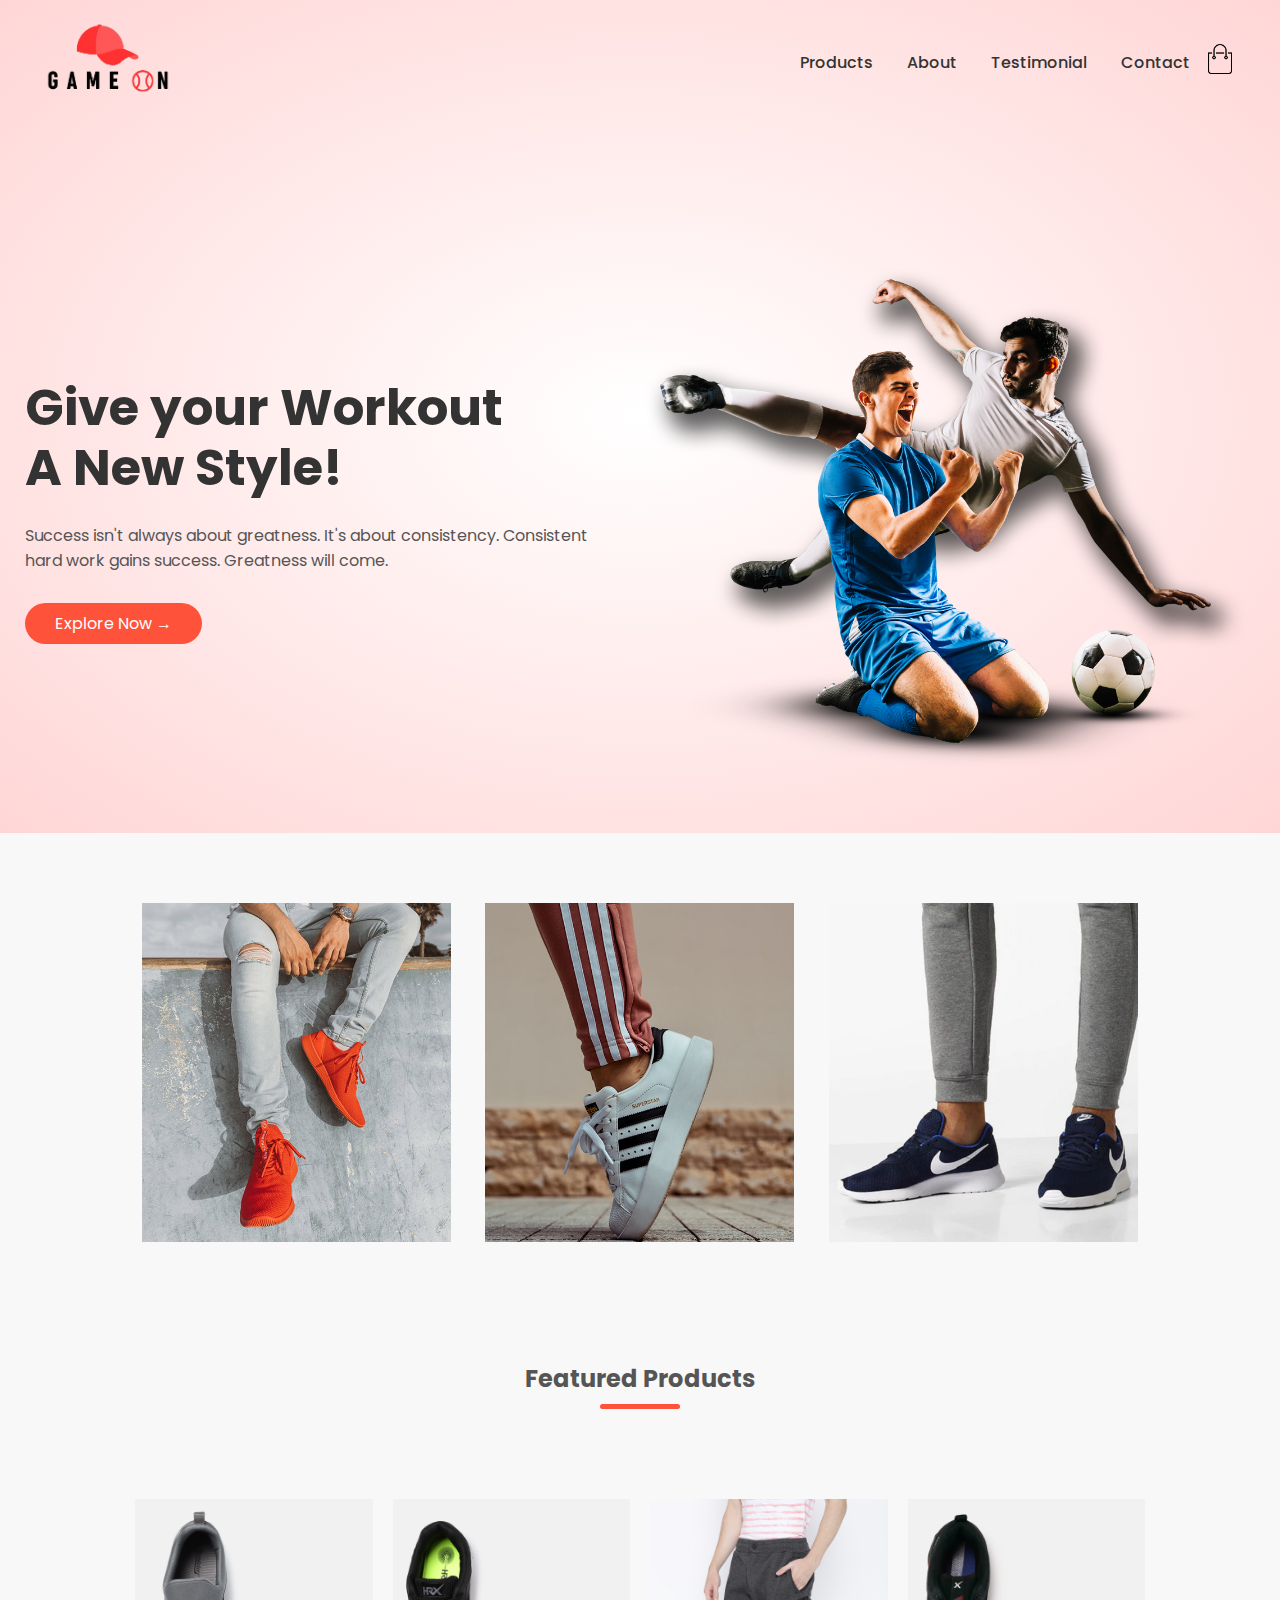
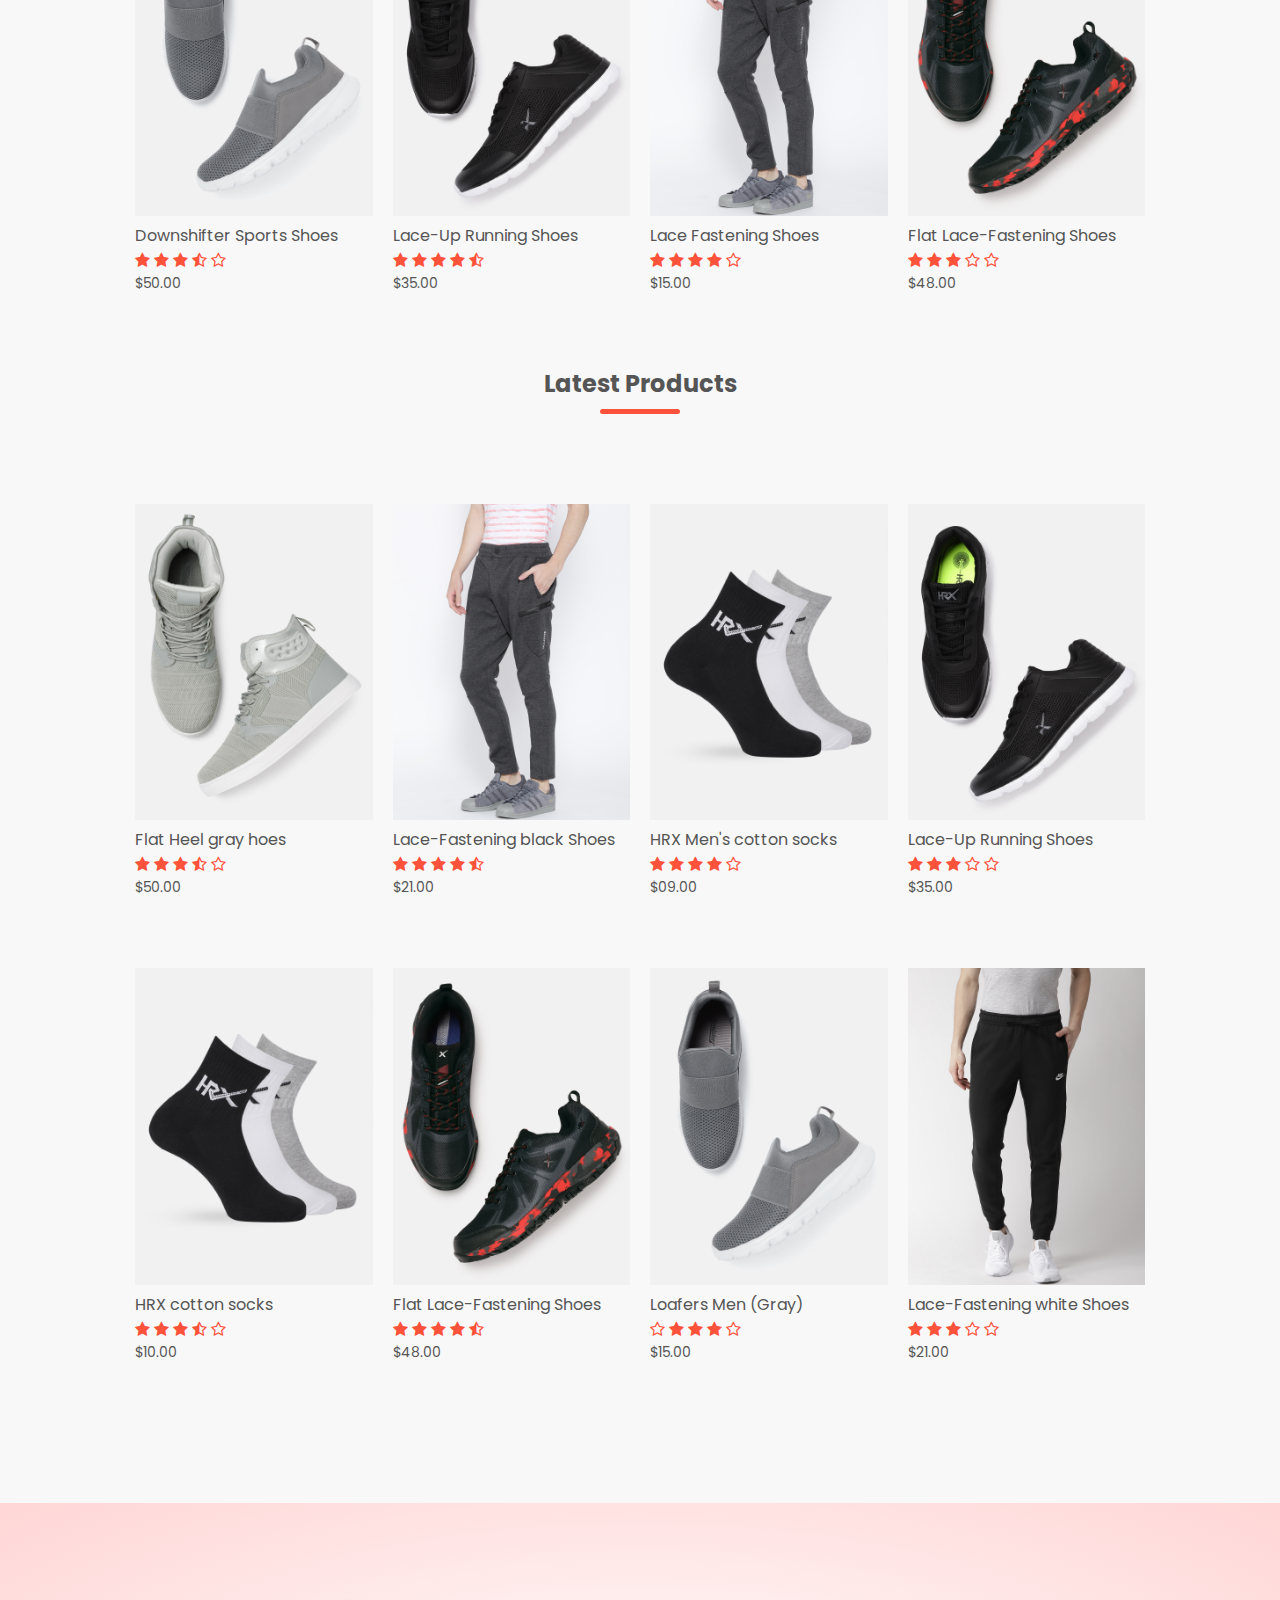
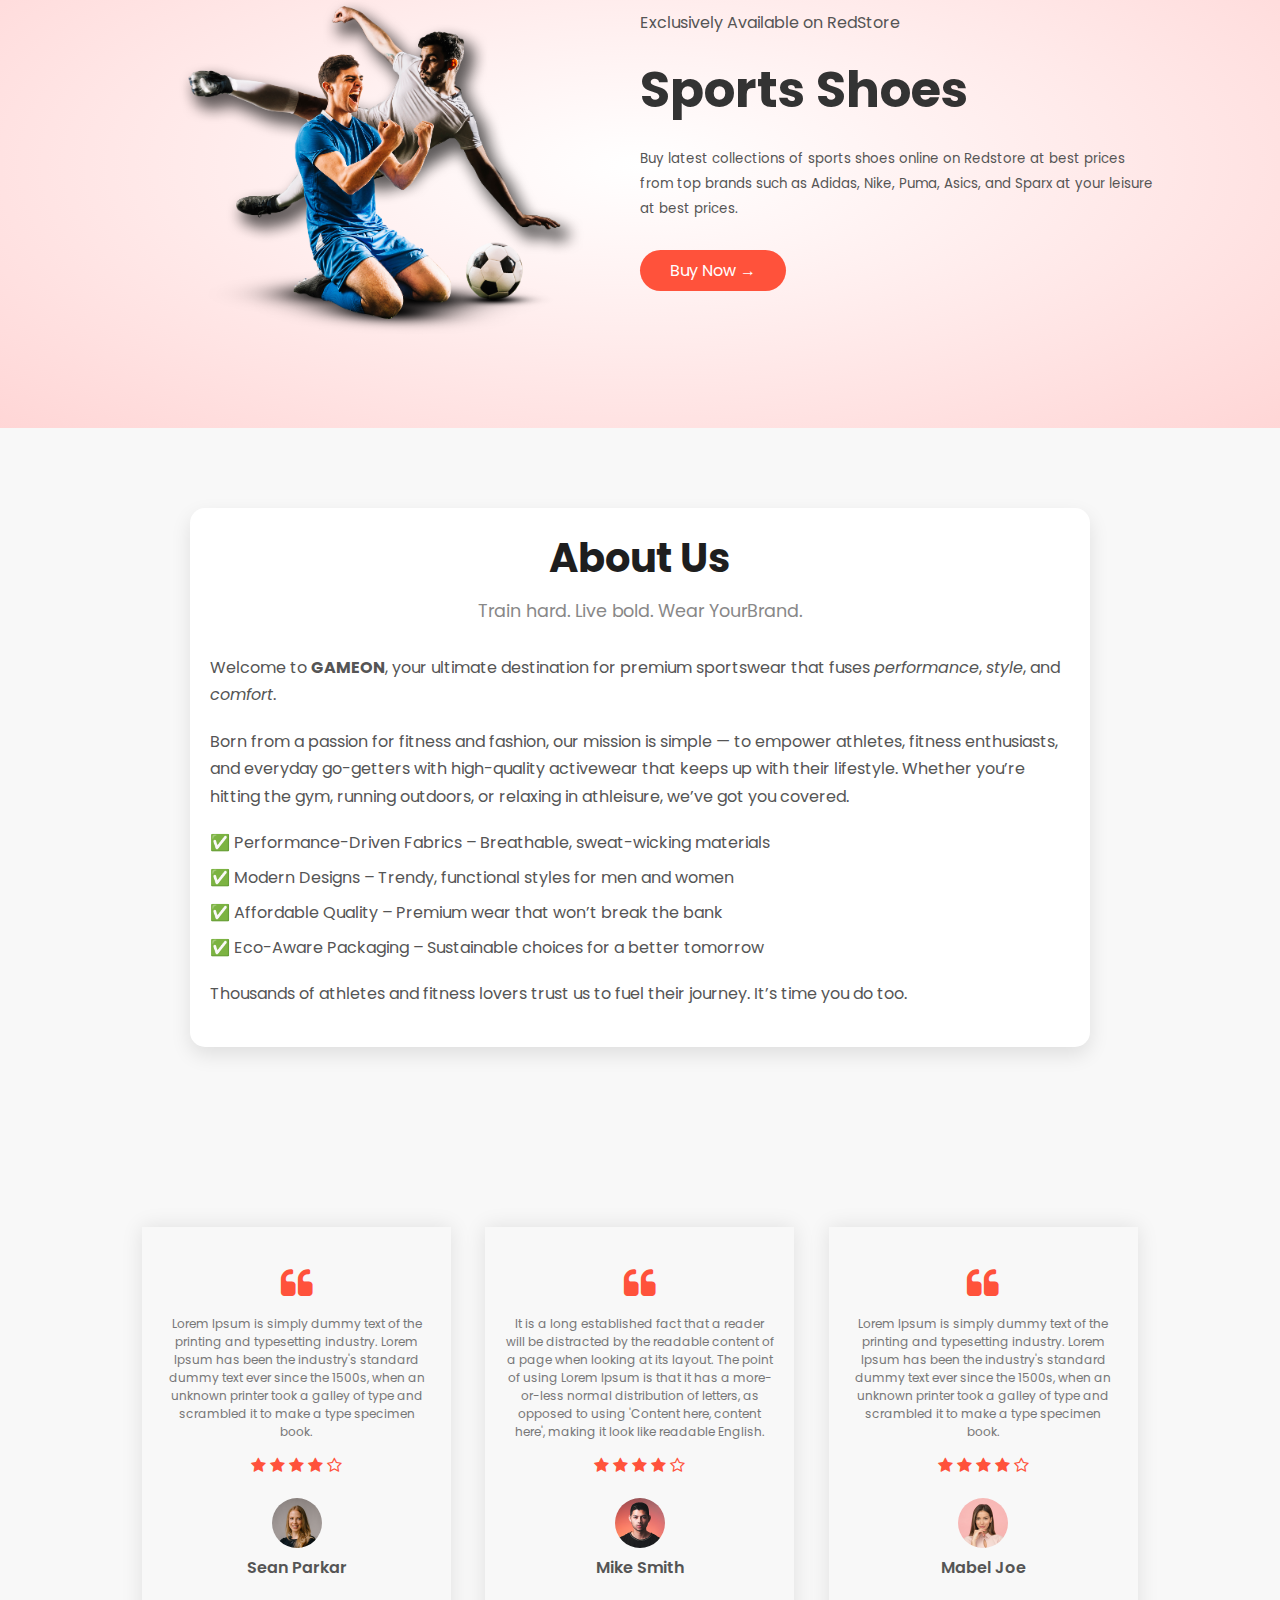
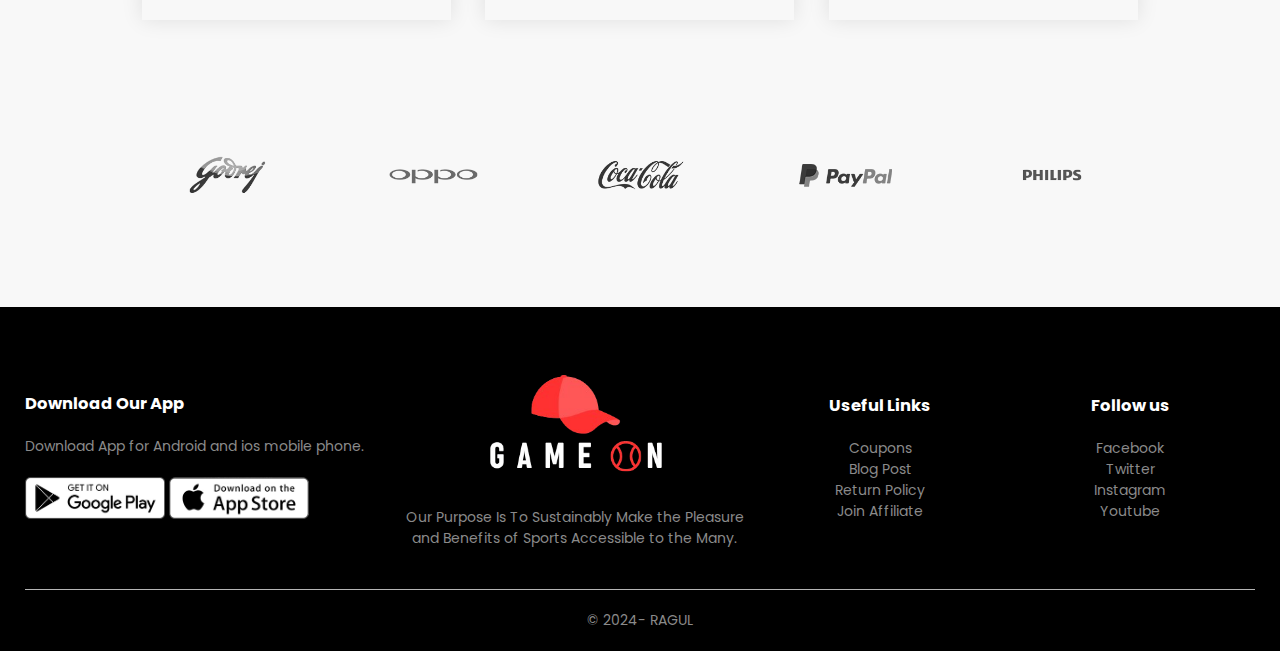
<file: index.html>
<!DOCTYPE html>
<html>
    
    <head>
        <meta charset="utf-8">
        <meta name="viewport" content="width-device-width, initial-scale=1.0">
        <title>GameOn</title>
        <link rel="stylesheet" href="style.css">
        <link rel="preconnect" href="https://fonts.gstatic.com">
        <link href="https://fonts.googleapis.com/css2?family=Poppins:wght@200;300;400;500;600;700&display=swap" rel="stylesheet">
        <!--added a cdn link by searching font awesome4 cdn and getting this link from https://www.bootstrapcdn.com/fontawesome/ this url*/-->
        <link rel="stylesheet" href="https://stackpath.bootstrapcdn.com/font-awesome/4.7.0/css/font-awesome.min.css">

    </head>
    <body>
        <div class ="header">
        <div class="container">
            <div class="navbar">
                <div class="logo">
                    <a href="index.html"><img src="images/Gameon logo.png" width="125px" ></a>
                </div>
                <nav>
                    <ul id="MenuItems">
                         <li><a href="products.html">Products</a></li>
                         <li><a href="#about">About</a></li>
                         <li><a href="#testimonial">Testimonial</a></li>
                         <li><a href="contact.html">Contact</a></li>

                    </ul>
                </nav>
                <a href="cart.html"><img src="images/cart.png" width="30px" height="30px"></a>
                <img src="images/menu.png" class="menu-icon" onClick="menutoggle()" >
            </div>
            <div class="row">
                <div class="col-2">
                    <h1>Give your Workout <br>A New Style!</h1>
                    <p>Success isn't always about greatness. It's about consistency. Consistent<br>hard work gains success. Greatness will come.</p>
                    <a href="products.html" class="btn">Explore Now &#8594;</a>
                </div>
                <div class="col-2">
                    <img src="images/image1.png">
                </div>
            </div>
        </div>
    </div>
        
        <!------------------------------ featured categories------------------------------>
        <div class="categories">
            <div class="small-container">
                <div class="row">
                <div class="col-3">
                    <img src="images/category-1.jpg">
                </div>
                <div class="col-3">
                    <img src="images/category-2.jpg">
                </div>
                <div class="col-3">
                    <img src="images/category-3 (2).jpg">
                </div>
            </div>
            </div>
        </div>
        
        <!------------------------------ featured Products------------------------------>
        <div class="small-container">
            <h2 class="title" >Featured Products</h2>
                <div class="row">
                    <div class="col-4">
                        <a href="products-details.html"><img src="images/product-11.jpg"></a>
                        <a href="products-details.html"><h4>Downshifter Sports Shoes</h4></a>
                        <div class="rating">
                            <!--(before this added awesome4 cdn font link to the head)added a cdn link by searching font awesome4 icon and from the site  search the star entering the first option and getting a link of this fa-star*-->
                            <i class="fa fa-star" ></i>
                            <i class="fa fa-star" ></i>
                            <i class="fa fa-star" ></i>
                            <i class="fa fa-star-half-o" ></i>
                            <i class="fa fa-star-o" ></i>
                        </div>
                        <p>$50.00</p>
                    </div>
                    <div class="col-4">
                        <a href="products-details.html"><img src="images/product-2.jpg"></a>
                        <h4>Lace-Up Running Shoes</h4>
                        <div class="rating">
                            <i class="fa fa-star" ></i>
                            <i class="fa fa-star" ></i>
                            <i class="fa fa-star" ></i>
                            <i class="fa fa-star" ></i>
                            <i class="fa fa-star-half-o" ></i>
                        </div>
                        <p>$35.00</p>
                    </div>
                    <div class="col-4">
                        <a href="products-details.html"><img src="images/product-3.jpg"></a>
                        <h4>Lace Fastening Shoes</h4>
                        <div class="rating">
                            <i class="fa fa-star" ></i>
                            <i class="fa fa-star" ></i>
                            <i class="fa fa-star" ></i>
                            <i class="fa fa-star" ></i>
                            <i class="fa fa-star-o" ></i>
                        </div>
                        <p>$15.00</p>
                    </div>
                    <div class="col-4">
                        <a href="products-details.html"><img src="images/product-10.jpg"></a>
                        <h4>Flat Lace-Fastening Shoes</h4>
                        <div class="rating">
                            <i class="fa fa-star" ></i>
                            <i class="fa fa-star" ></i>
                            <i class="fa fa-star" ></i>
                            <i class="fa fa-star-o" ></i>
                            <i class="fa fa-star-o" ></i>
                        </div>
                        <p>$48.00</p>
                    </div>  
                </div>
            
            
             <h2 class="title" >Latest Products</h2>
                <div class="row">
                    <div class="col-4">
                        <a href="products-details.html"><img src="images/product-5.jpg"></a>
                        <h4>Flat Heel gray hoes</h4>
                        <div class="rating">
                            <!--(before this added awesome4 cdn font link to the head)added a cdn link by searching font awesome4 icon and from the site  search the star entering the first option and getting a link of this fa-star*-->
                            <i class="fa fa-star" ></i>
                            <i class="fa fa-star" ></i>
                            <i class="fa fa-star" ></i>
                            <i class="fa fa-star-half-o" ></i>
                            <i class="fa fa-star-o" ></i>
                        </div>
                        <p>$50.00</p>
                    </div>
                    <div class="col-4">
                        <a href="products-details.html"><img src="images/product-3.jpg"></a>
                        <h4>Lace-Fastening black Shoes</h4>
                        <div class="rating">
                            <i class="fa fa-star" ></i>
                            <i class="fa fa-star" ></i>
                            <i class="fa fa-star" ></i>
                            <i class="fa fa-star" ></i>
                            <i class="fa fa-star-half-o" ></i>
                        </div>
                        <p>$21.00</p>
                    </div>
                    <div class="col-4">
                        <a href="products-details.html"><img src="images/product-7.jpg"></a>
                        <h4>HRX Men's cotton socks</h4>
                        <div class="rating">
                            <i class="fa fa-star" ></i>
                            <i class="fa fa-star" ></i>
                            <i class="fa fa-star" ></i>
                            <i class="fa fa-star" ></i>
                            <i class="fa fa-star-o" ></i>
                        </div>
                        <p>$09.00</p>
                    </div>
                    <div class="col-4">
                        <a href="products-details.html"><img src="images/product-2.jpg"></a>
                        <h4>Lace-Up Running Shoes</h4>
                        <div class="rating">
                            <i class="fa fa-star" ></i>
                            <i class="fa fa-star" ></i>
                            <i class="fa fa-star" ></i>
                            <i class="fa fa-star-o" ></i>
                            <i class="fa fa-star-o" ></i>
                        </div>
                        <p>$35.00</p>
                    </div>  
                </div>
            <!--new row for the latest product-->
                <div class="row">
                    <div class="col-4">
                        <a href="products-details.html"><img src="images/product-7.jpg"></a>
                        <h4>HRX cotton socks</h4>
                        <div class="rating">
                            <!--(before this added awesome4 cdn font link to the head)added a cdn link by searching font awesome4 icon and from the site  search the star entering the first option and getting a link of this fa-star*-->
                            <i class="fa fa-star" ></i>
                            <i class="fa fa-star" ></i>
                            <i class="fa fa-star" ></i>
                            <i class="fa fa-star-half-o" ></i>
                            <i class="fa fa-star-o" ></i>
                        </div>
                        <p>$10.00</p>
                    </div>
                    <div class="col-4">
                        <a href="products-details.html"><img src="images/product-10.jpg"></a>
                        <h4>Flat Lace-Fastening Shoes</h4>
                        <div class="rating">
                            <i class="fa fa-star" ></i>
                            <i class="fa fa-star" ></i>
                            <i class="fa fa-star" ></i>
                            <i class="fa fa-star" ></i>
                            <i class="fa fa-star-half-o" ></i>
                        </div>
                        <p>$48.00</p>
                    </div>
                    <div class="col-4">
                        <a href="products-details.html"><img src="images/product-11.jpg"></a>
                        <h4>Loafers Men (Gray)</h4>
                        <div class="rating">
                            <i class="fa fa-star-o" ></i>
                            <i class="fa fa-star" ></i>
                            <i class="fa fa-star" ></i>
                            <i class="fa fa-star" ></i>
                            <i class="fa fa-star-o" ></i>
                        </div>
                        <p>$15.00</p>
                    </div>
                    <div class="col-4">
                        <a href="products-details.html"><img src="images/product-12.jpg"></a>
                        <h4>Lace-Fastening white Shoes</h4>
                        <div class="rating">
                            <i class="fa fa-star" ></i>
                            <i class="fa fa-star" ></i>
                            <i class="fa fa-star" ></i>
                            <i class="fa fa-star-o" ></i>
                            <i class="fa fa-star-o" ></i>
                        </div>
                        <p>$21.00</p>
                    </div>  
                </div>
            </div>
        
        <!--------------------------`   offer   --------------------------------->
        <div class="offer">
            <div class="small-container">
                <div class="row">
                    <div class="col-2">
                        <img src="images/image1.png" class="offer-img">
                    </div>
                    <div class="col-2">
                        <p>Exclusively Available on RedStore</p>
                        <h1>Sports Shoes</h1>
                        <small> Buy latest collections of sports shoes online on Redstore at best prices from top brands such as Adidas, Nike, Puma, Asics, and Sparx at your leisure at best prices. </small><br>
                        <a href="products.html" class="btn">Buy Now &#8594;</a>
                    </div>
                </div>
            </div>
        </div>
        
        <!-- about -->
           <section class="about-section" id="about">
        <div class="abtcontainer">
            <h1 class="heading">About Us</h1>
            <p class="tagline">Train hard. Live bold. Wear <span>YourBrand</span>.</p>
            <div class="about-content">
                <p>
                    Welcome to <strong>GAMEON</strong>, your ultimate destination for premium sportswear that fuses <em>performance</em>, <em>style</em>, and <em>comfort</em>.
                </p>
                <p>
                    Born from a passion for fitness and fashion, our mission is simple — to empower athletes, fitness enthusiasts, and everyday go-getters with high-quality activewear that keeps up with their lifestyle. Whether you’re hitting the gym, running outdoors, or relaxing in athleisure, we’ve got you covered.
                </p>
                <ul>
                    <li>✅ Performance-Driven Fabrics – Breathable, sweat-wicking materials</li>
                    <li>✅ Modern Designs – Trendy, functional styles for men and women</li>
                    <li>✅ Affordable Quality – Premium wear that won’t break the bank</li>
                    <li>✅ Eco-Aware Packaging – Sustainable choices for a better tomorrow</li>
                </ul>
                <p>
                    Thousands of athletes and fitness lovers trust us to fuel their journey. It’s time you do too.
                </p>
            </div>
        </div>
    </section>
        
        <!------------------------------Testimonial---------------------------------->
<div class="testimonial" id="testimonial">
            <div class="small-container">
                <div class="row">
                    <div class="col-3">
                        <i class="fa fa-quote-left" ></i>
                        <p>Lorem Ipsum is simply dummy text of the printing and typesetting industry. Lorem Ipsum has been the industry's standard dummy text ever since the 1500s, when an unknown printer took a galley of type and scrambled it to make a type specimen book. </p>
                        <div class="rating"> 
                            <i class="fa fa-star" ></i>
                            <i class="fa fa-star" ></i>
                            <i class="fa fa-star" ></i>
                            <i class="fa fa-star" ></i>
                            <i class="fa fa-star-o" ></i>
                        </div>
                        <img src="images/user-1.png">
                        <h3>Sean Parkar</h3>
                    </div>
                    <div class="col-3">
                        <i class="fa fa-quote-left" ></i>
                        <p>It is a long established fact that a reader will be distracted by the readable content of a page when looking at its layout. The point of using Lorem Ipsum is that it has a more-or-less normal distribution of letters, as opposed to using 'Content here, content here', making it look like readable English.</p>
                        <div class="rating">
                            <i class="fa fa-star" ></i>
                            <i class="fa fa-star" ></i>
                            <i class="fa fa-star" ></i>
                            <i class="fa fa-star" ></i>
                            <i class="fa fa-star-o" ></i>
                        </div>
                        <img src="images/user-2.png">
                        <h3>Mike Smith</h3>
                    </div>
                    <div class="col-3">
                        <i class="fa fa-quote-left" ></i>
                        <p>Lorem Ipsum is simply dummy text of the printing and typesetting industry. Lorem Ipsum has been the industry's standard dummy text ever since the 1500s, when an unknown printer took a galley of type and scrambled it to make a type specimen book. </p>
                        <div class="rating"> 
                            <i class="fa fa-star" ></i>
                            <i class="fa fa-star" ></i>
                            <i class="fa fa-star" ></i>
                            <i class="fa fa-star" ></i>
                            <i class="fa fa-star-o" ></i>
                        </div>
                        <img src="images/user-3.png">
                        <h3>Mabel Joe</h3>
                    </div>
                </div>
            </div>
        </div>

        
        <!----------------------------------Brands------------------------------------>
        <div class="brands">
            <div class="small-container">
                <div class="row">
                    <div class="col-5">
                        <img src="images/logo-godrej.png" alt="">
                    </div>
                    <div class="col-5">
                        <img src="images/logo-oppo.png" alt="">
                    </div>
                    <div class="col-5">
                        <img src="images/logo-coca-cola.png" alt="">
                    </div>
                    <div class="col-5">
                        <img src="images/logo-paypal.png" alt="">
                    </div>
                    <div class="col-5">
                        <img src="images/logo-philips.png" alt="">
                    </div>
                </div>
            </div>
        </div>
        
        
        <!----------------------------------footer------------------------------------->
        <div class ="footer">
        <div class="container">
            
            <div class="row">
                <div class="footer-col-1">
                    <h3>Download Our App</h3>
                    <p>Download App for Android and ios mobile phone.</p>
                    <div class="app-logo">
                        <img src="images/play-store.png" alt="">
                        <img src="images/app-store.png" alt="">
                    </div>
                </div>
                <div class="footer-col-2">
                    <a href="index.html"><img src="images/gameonlogo blavkversion.png" width="125px" ></a>
                    <p>Our Purpose Is To Sustainably Make the Pleasure and Benefits of Sports Accessible to the Many.</p>
                </div>
                <div class="footer-col-3">
                    <h3>Useful Links</h3>
                   <ul>
                       <li>Coupons</li>
                       <li>Blog Post</li>
                       <li>Return Policy</li>
                       <li>Join Affiliate</li>
                    </ul>
                </div>
                <div class="footer-col-4">
                    <h3>Follow us</h3>
                   <ul>
                       <li>Facebook</li>
                       <li>Twitter</li>
                       <li>Instagram</li>
                       <li>Youtube</li>
                    </ul>
                </div>
                
            </div>
            
            <hr><!--horizontal line-->
            <p class="copyright"> &copy 2024- RAGUL </p>
            
        </div>
    </div>
        
        
        <!-----------------------------------js for toggle menu----------------------------------------------->
        <script>
    var MenuItems = document.getElementById("MenuItems");
    MenuItems.style.maxHeight = "0px";

    function menutoggle() {
        if (MenuItems.style.maxHeight == "0px") {
            MenuItems.style.maxHeight = "200px";
        } else {
            MenuItems.style.maxHeight = "0px";
        }
    }


            window.addEventListener('scroll', () => {
    const container = document.querySelector('.container');
    const position = container.getBoundingClientRect().top;
    const screenHeight = window.innerHeight;

    if (position < screenHeight) {
        container.style.animation = "fadeIn 1.5s ease forwards";
    }
});

        </script>
    </body>
</html>
</file>
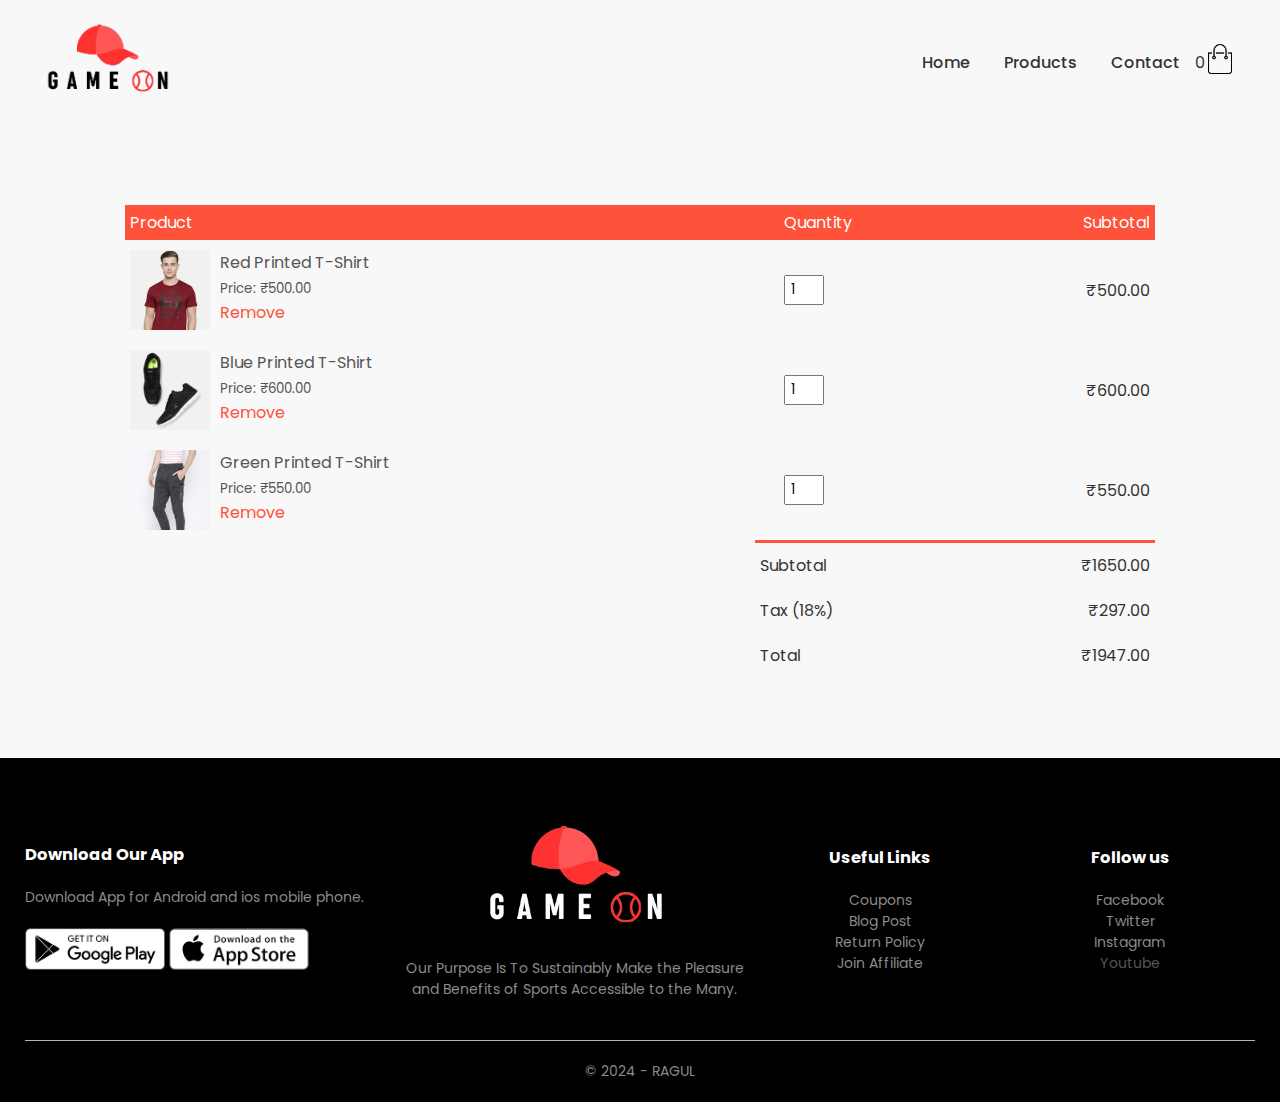
<file: cart.html>
<!DOCTYPE html>
<html>
    
    <head>
        <meta charset="utf-8">
        <meta name="viewport" content="width-device-width, initial-scale=1.0">
        <title>GameOn</title>
        <link rel="stylesheet" href="style.css">
        <link rel="preconnect" href="https://fonts.gstatic.com">
        <link href="https://fonts.googleapis.com/css2?family=Poppins:wght@200;300;400;500;600;700&display=swap" rel="stylesheet">
        <!--added a cdn link by searching font awesome4 cdn and getting this link from https://www.bootstrapcdn.com/fontawesome/ this url*/-->
        <link rel="stylesheet" href="https://stackpath.bootstrapcdn.com/font-awesome/4.7.0/css/font-awesome.min.css">

    </head>
    <body>
        <!--<div class ="header">-->
        <div class="container">
            <div class="navbar">
                <div class="logo">
                    <a href="index.html"><img src="images/Gameon logo.png" width="125px" ></a>
                </div>
                <nav>
                    <ul id="MenuItems">
                        <li><a href="index.html">Home</a></li>
                         <li><a href="products.html">Products</a></li>
                         <li><a href="contact.html">Contact</a></li>0

                    </ul>
                </nav>
                <a href="cart.html"><img src="images/cart.png" width="30px" height="30px"></a>
                <img src="images/menu.png" class="menu-icon" onClick="menutoggle()" >
            </div>
           
        </div>
    <!--</div>-->
    
        
        <!------------------------------ cart items details------------------------------>

<div class="small-container cart-page">
        <table id="cart-table">
            <tr>
                <th>Product</th>
                <th>Quantity</th>
                <th>Subtotal</th>
            </tr>
            <tr class="cart-item">
                <td>
                    <div class="cart-info">
                        <img src="images/buy-1.jpg">
                        <div>
                            <p>Red Printed T-Shirt</p>
                            <small>Price: ₹500.00</small><br>
                            <a href="#">Remove</a>
                        </div>
                    </div>
                </td>
                <td><input type="number" value="1" class="qty-input"></td>
                <td class="item-subtotal">₹500.00</td>
            </tr>
            <tr class="cart-item">
                <td>
                    <div class="cart-info">
                        <img src="images/buy-2.jpg">
                        <div>
                            <p>Blue Printed T-Shirt</p>
                            <small>Price: ₹600.00</small><br>
                            <a href="#">Remove</a>
                        </div>
                    </div>
                </td>
                <td><input type="number" value="1" class="qty-input"></td>
                <td class="item-subtotal">₹600.00</td>
            </tr>
            <tr class="cart-item">
                <td>
                    <div class="cart-info">
                        <img src="images/buy-3.jpg">
                        <div>
                            <p>Green Printed T-Shirt</p>
                            <small>Price: ₹550.00</small><br>
                            <a href="#">Remove</a>
                        </div>
                    </div>
                </td>
                <td><input type="number" value="1" class="qty-input"></td>
                <td class="item-subtotal">₹550.00</td>
            </tr>
        </table>

        <div class="total-price">
            <table>
                <tr>
                    <td>Subtotal</td>
                    <td id="subtotal">₹0.00</td>
                </tr>
                <tr>
                    <td>Tax (18%)</td>
                    <td id="tax">₹0.00</td>
                </tr>
                <tr>
                    <td>Total</td>
                    <td id="total">₹0.00</td>
                </tr>
            </table>
        </div>
    </div>
       
        <!----------------------------------footer------------------------------------->
        <div class ="footer">
        <div class="container">
            
            <div class="row">
                <div class="footer-col-1">
                    <h3>Download Our App</h3>
                    <p>Download App for Android and ios mobile phone.</p>
                    <div class="app-logo">
                        <img src="images/play-store.png" alt="">
                        <img src="images/app-store.png" alt="">
                    </div>
                </div>
                <div class="footer-col-2">
                    <a href="index.html"><img src="images/gameonlogo blavkversion.png" width="125px" ></a>
                    <p>Our Purpose Is To Sustainably Make the Pleasure and Benefits of Sports Accessible to the Many.</p>
                </div>
                <div class="footer-col-3">
                    <h3>Useful Links</h3>
                   <ul>
                       <li>Coupons</li>
                       <li>Blog Post</li>
                       <li>Return Policy</li>
                       <li>Join Affiliate</li>
                    </ul>
                </div>
                <div class="footer-col-4">
                    <h3>Follow us</h3>
                   <ul>
                       <li > <a href="#fb"></a>Facebook</li>
                       <li> <a href="#tw" ></a>  Twitter</li>
                       <li> <a  href="#insta"></a>  Instagram</li>
                       <li> <a href="https://youtu.be/1X0l5XMMFo0?si=gSSd-gR3qmnXjaGV">Youtube</a></li>
                    </ul>
                </div>
                
            </div>
            
            <hr><!--horizontal line-->
            <p class="copyright"> &copy 2024 - RAGUL</p>
            
        </div>
    </div>
        
        
        <!-----------------------------------js for toggle menu-------------------------------------->
        <script>
           var MenuItems = document.getElementById("MenuItems");
        MenuItems.style.maxHeight = "0px";

        function menutoggle() {
            if (MenuItems.style.maxHeight === "0px") {
                MenuItems.style.maxHeight = "200px";
            } else {
                MenuItems.style.maxHeight = "0px";
            }
        }

        function formatRupees(amount) {
            return "₹" + amount.toFixed(2);
        }

        function updateTotals() {
            const items = document.querySelectorAll(".cart-item");
            let subtotal = 0;

            items.forEach(item => {
                const priceText = item.querySelector("small").innerText.replace("Price: ₹", "");
                const price = parseFloat(priceText);
                const qtyInput = item.querySelector(".qty-input");
                let qty = parseInt(qtyInput.value) || 0;

                if (qty < 1) {
                    qty = 1;
                    qtyInput.value = qty;
                }

                const sub = price * qty;
                item.querySelector(".item-subtotal").innerText = formatRupees(sub);
                subtotal += sub;
            });

            const tax = subtotal * 0.18;
            const total = subtotal + tax;

            document.getElementById("subtotal").innerText = formatRupees(subtotal);
            document.getElementById("tax").innerText = formatRupees(tax);
            document.getElementById("total").innerText = formatRupees(total);
        }

        // Initial calculation on page load
        updateTotals();

        // Update total whenever quantity changes
        document.addEventListener("input", function (e) {
            if (e.target.classList.contains("qty-input")) {
                updateTotals();
            }
        });
        </script>
     
    </body>
</html>
</file>
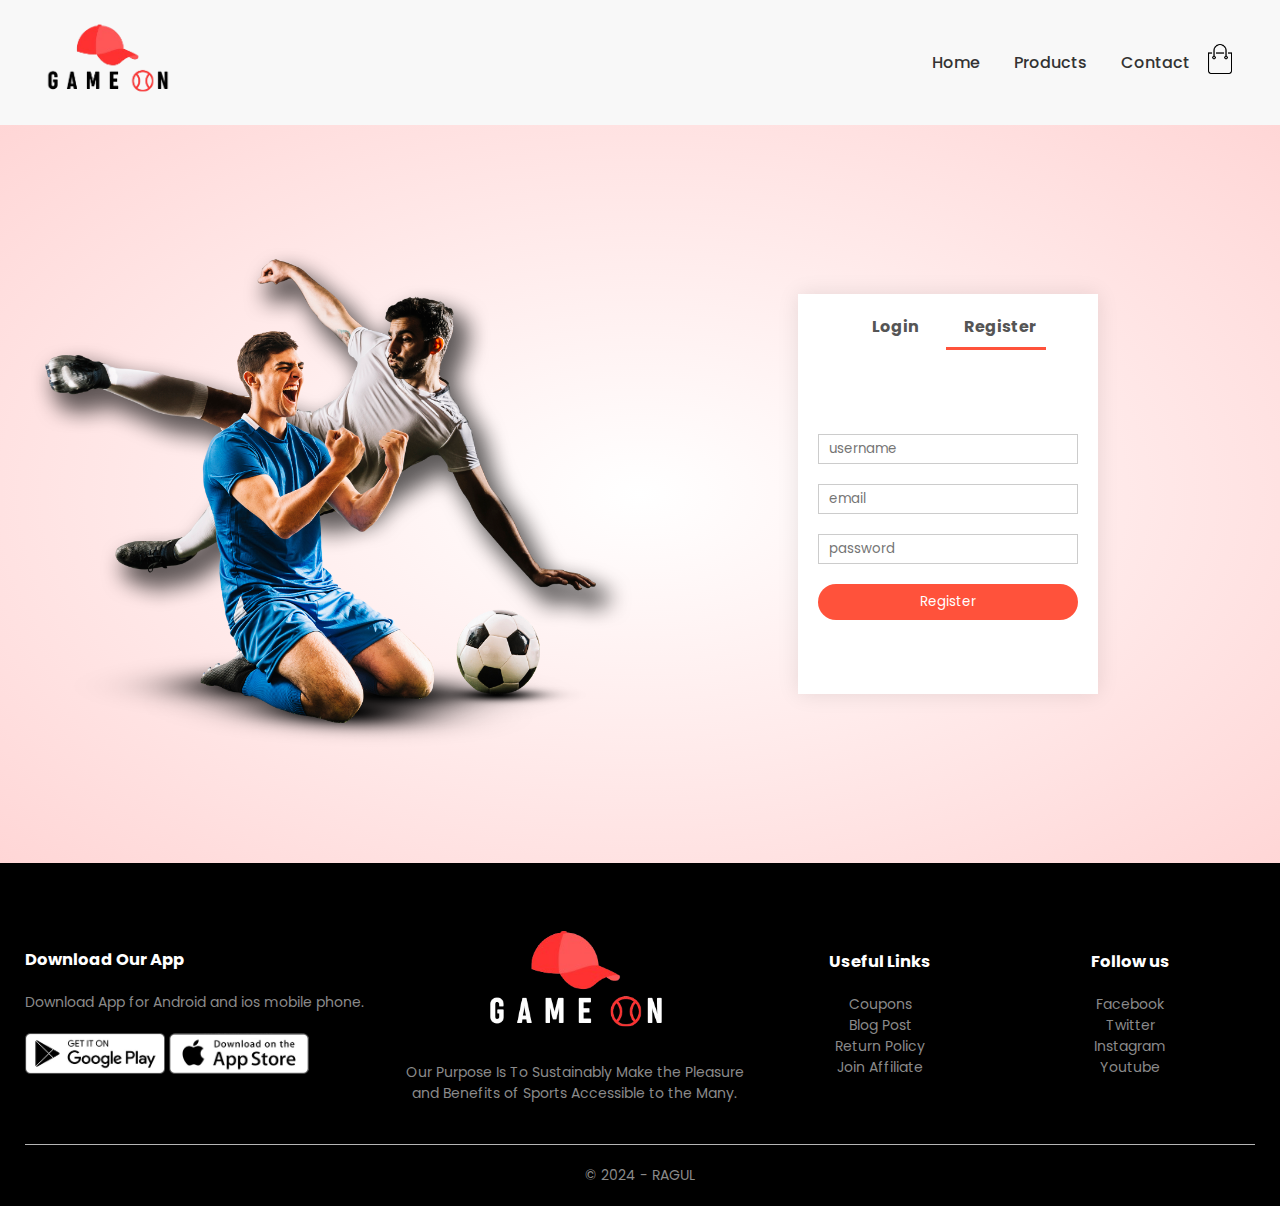
<file: contact.html>
<!DOCTYPE html>
<html>
    
    <head>
        <meta charset="utf-8">
        <meta name="viewport" content="width-device-width, initial-scale=1.0">
        <title>GameOn</title>
        <link rel="stylesheet" href="style.css">
        <link rel="preconnect" href="https://fonts.gstatic.com">
        <link href="https://fonts.googleapis.com/css2?family=Poppins:wght@200;300;400;500;600;700&display=swap" rel="stylesheet">
        <!--added a cdn link by searching font awesome4 cdn and getting this link from https://www.bootstrapcdn.com/fontawesome/ this url*/-->
        <link rel="stylesheet" href="https://stackpath.bootstrapcdn.com/font-awesome/4.7.0/css/font-awesome.min.css">

    </head>
    <body>
        <!--<div class ="header">-->
        <div class="container">
            <div class="navbar">
                <div class="logo">
                    <a href="index.html"><img src="images/Gameon logo.png" width="125px" ></a>
                </div>
                 <nav>
                    <ul id="MenuItems">
                        <li><a href="index.html">Home</a></li>
                         <li><a href="products.html">Products</a></li>
                         <li><a href="contact.html">Contact</a></li>

                    </ul>
                </nav>
                <a href="cart.html"><img src="images/cart.png" width="30px" height="30px"></a>
                <img src="images/menu.png" class="menu-icon" onClick="menutoggle()" >
            </div>
           
        </div>
    <!--</div>-->
    
        
        <!------------------------------ account-page details------------------------------>

        <div class="account-page">
            <div class="container">
                <div class="row">
                    <div class="col-2">
                        <img src="images/image1.png" width="100%">
                    </div>
                    <div class="col-2">
                        <div class="form-container">
                            <div class="form-btn">
                                <span onclick="login()">Login</span>
                                <span onclick="register()">Register</span>
                                <hr id="Indicator">
                            </div>
                            <form id="LoginForm">
                                <input type="text" placeholder="username">
                                <input type="password" placeholder="password">
                                <button type="submit" class="btn">Login</button>
                                <a href="">Forgot password</a>
                            </form>
                            
                            <form id="RegForm">
                                <input type="text" placeholder="username">
                                <input type="email" placeholder="email">
                                <input type="password" placeholder="password">
                                <button type="submit" class="btn">Register</button>
                            </form>
                        </div>
                    </div>
                </div>
                    
            </div>
        </div>
        
       
        <!----------------------------------footer------------------------------------->
        <div class ="footer">
        <div class="container">
            
            <div class="row">
                <div class="footer-col-1">
                    <h3>Download Our App</h3>
                    <p>Download App for Android and ios mobile phone.</p>
                    <div class="app-logo">
                        <img src="images/play-store.png" alt="">
                        <img src="images/app-store.png" alt="">
                    </div>
                </div>
                <div class="footer-col-2">
                    <a href="index.html"><img src="images/gameonlogo blavkversion.png" width="125px" ></a>
                    <p>Our Purpose Is To Sustainably Make the Pleasure and Benefits of Sports Accessible to the Many.</p>
                </div>
                <div class="footer-col-3">
                    <h3>Useful Links</h3>
                   <ul>
                       <li>Coupons</li>
                       <li>Blog Post</li>
                       <li>Return Policy</li>
                       <li>Join Affiliate</li>
                    </ul>
                </div>
                <div class="footer-col-4">
                    <h3>Follow us</h3>
                   <ul>
                       <li>Facebook</li>
                       <li>Twitter</li>
                       <li>Instagram</li>
                       <li>Youtube</li>
                    </ul>
                </div>
                
            </div>
            
            <hr><!--horizontal line-->
            <p class="copyright"> &copy 2024 - RAGUL</p>
            
        </div>
    </div>
        
        
        <!-----------------------------------js for toggle menu-------------------------------------->
        <script>
            var menuItems=document.getElementById("MenuItems");
            
            MenuItems.style.maxHeight="0px";
            function menutoggle(){
                if(MenuItems.style.maxHeight == "0px"){
                    MenuItems.style.maxHeight="200px";
                }
                else{
                    MenuItems.style.maxHeight="0px";
                }
            }
        </script>
        
                <!-----------------------------------js for toggle form-------------------------------------->
        <script>
            var LoginForm=document.getElementById("LoginForm");
            var RegForm=document.getElementById("RegForm");
            var Indicator=document.getElementById("Indicator");
            
            function register(){
                RegForm.style.transform="translateX(0px)";
                LoginForm.style.transform="translateX(0px)";
                Indicator.style.transform="translateX(100px)"
            }
            function login(){
                RegForm.style.transform="translateX(300px)";
                LoginForm.style.transform="translateX(300px)";
                Indicator.style.transform="translateX(0px)";
            }
        </script>

    </body>
</html>
</file>
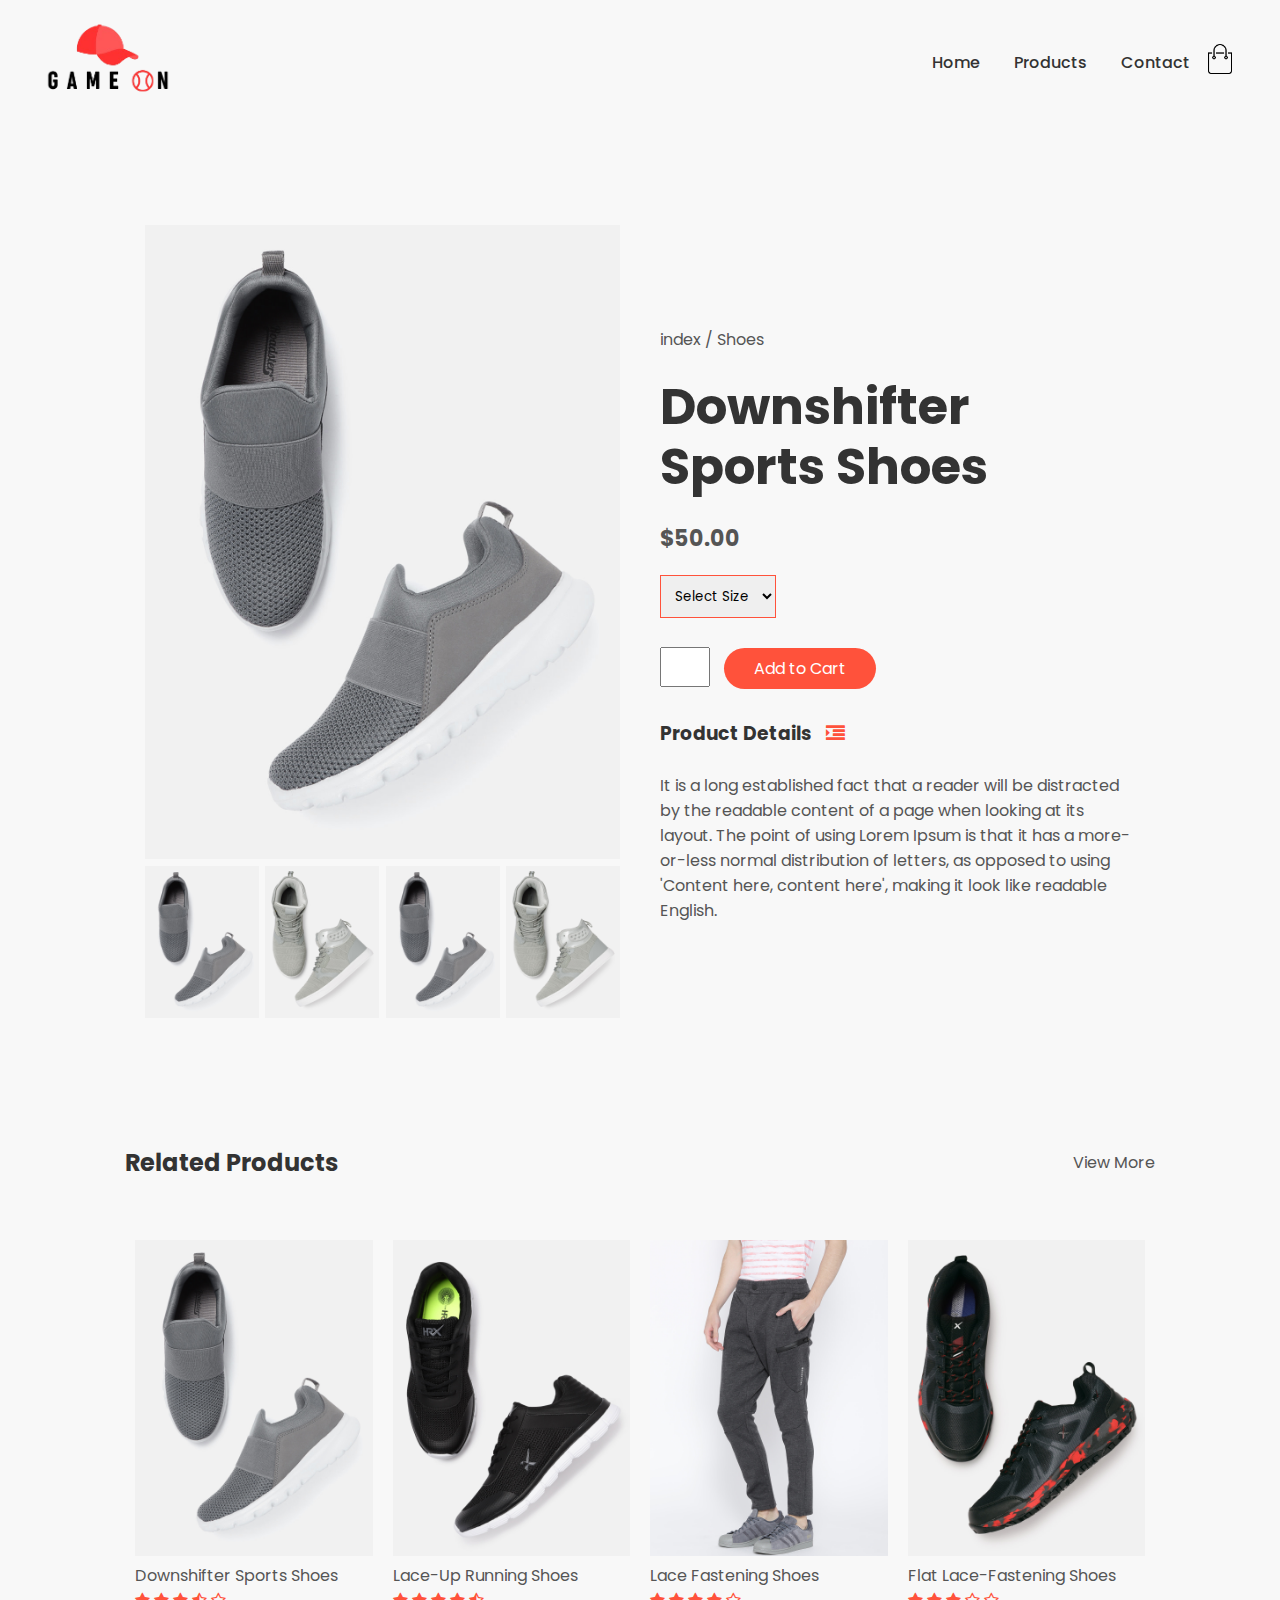
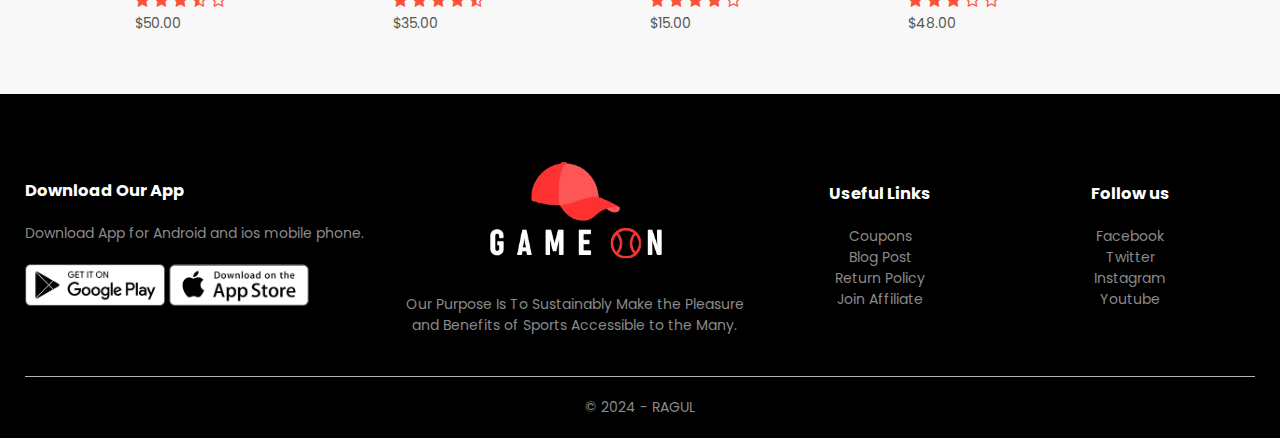
<file: products-details.html>
<!DOCTYPE html>
<html>
    
    <head>
        <meta charset="utf-8">
        <meta name="viewport" content="width-device-width, initial-scale=1.0">
        <title>All Products - Redstore</title>
        <link rel="stylesheet" href="style.css">
        <link rel="preconnect" href="https://fonts.gstatic.com">
        <link href="https://fonts.googleapis.com/css2?family=Poppins:wght@200;300;400;500;600;700&display=swap" rel="stylesheet">
        <!--added a cdn link by searching font awesome4 cdn and getting this link from https://www.bootstrapcdn.com/fontawesome/ this url*/-->
        <link rel="stylesheet" href="https://stackpath.bootstrapcdn.com/font-awesome/4.7.0/css/font-awesome.min.css">

    </head>
    <body>
        <!--<div class ="header">-->
        <div class="container">
            <div class="navbar">
                <div class="logo">
                    <a href="index.html"><img src="images/Gameon logo.png" width="125px" ></a>
                </div>
                <nav>
                    <ul id="MenuItems">
                        <li><a href="index.html">Home</a></li>
                         <li><a href="products.html">Products</a></li>
                         <li><a href="contact.html">Contact</a></li>

                    </ul>
                </nav>
                <a href="cart.html"><img src="images/cart.png" width="30px" height="30px"></a>
                <img src="images/menu.png" class="menu-icon" onClick="menutoggle()" >
            </div>
           
        </div>
    <!--</div>-->
    
        
        <!------------------------------ Single product details------------------------------>
        <div class="small-container single-product">
            
            
            <!--<h2 class="title" >Featured Products</h2>-->
            <div class="row">
                    <div class="col-2">
                        <img src="images/product-11.jpg" width="100%" id="productImg">
                        
                        
                        <div class="small-img-row">
                            <div class="small-img-col">
                                <img src="images/product-11.jpg" width="100%" class="small-img">
                            </div>
                             <div class="small-img-col">
                                <img src="images/product-5.jpg" width="100%" class="small-img">
                            </div>
                             <div class="small-img-col">
                                <img src="images/product-11.jpg" width="100%" class="small-img">
                            </div>
                             <div class="small-img-col">
                                <img src="images/product-5.jpg" width="100%" class="small-img">
                            </div>
                        </div>
                    </div>
                
                    <div class="col-2">
                        <p>index / Shoes</p>
                        <h1>Downshifter Sports Shoes</h1>
                        <h4>$50.00</h4>
                        <select>
                            <option>Select Size</option>
                            <option>6<!--Small (s)--></option>
                            <option>7<!--Medium (M)--></option>
                            <option>8<!--Large (L)--></option>
                            <option>9<!--XL--></option>
                            <option>10<!--XXL--></option>
                        </select>
                        <input type="number" values="1">
                        <a href="cart.html" class="btn">Add to Cart</a>
                        <h3>Product Details <i class="fa fa-indent" ></i></h3>
                        <br>
                        <p>It is a long established fact that a reader will be distracted by the readable content of a page when looking at its layout. The point of using Lorem Ipsum is that it has a more-or-less normal distribution of letters, as opposed to using 'Content here, content here', making it look like readable English.</p>
                    </div>
                </div>
            </div>
        
        
        <!----------------------------------Title------------------------------------->
        <div class="small-container">
            <div class="row row-2">
                <h2>Related Products</h2>
                <a href="products.html"><p>View More</p></a>
            </div>
        </div>
                
        <!----------------------------------products------------------------------------->
        <div class="small-container">
             <div class="row">
                     <div class="col-4">
                        <a href="products-details.html"><img src="images/product-11.jpg"></a>
                        <a href="products-details.html"><h4>Downshifter Sports Shoes</h4></a>
                        <div class="rating">
                            
                            <i class="fa fa-star" ></i>
                            <i class="fa fa-star" ></i>
                            <i class="fa fa-star" ></i>
                            <i class="fa fa-star-half-o" ></i>
                            <i class="fa fa-star-o" ></i>
                        </div>
                        <p>$50.00</p>
                    </div>
                    <div class="col-4">
                        <a href="products-details.html"><img src="images/product-2.jpg"></a>
                        <h4>Lace-Up Running Shoes</h4>
                        <div class="rating">
                            <i class="fa fa-star" ></i>
                            <i class="fa fa-star" ></i>
                            <i class="fa fa-star" ></i>
                            <i class="fa fa-star" ></i>
                            <i class="fa fa-star-half-o" ></i>
                        </div>
                        <p>$35.00</p>
                    </div>
                    <div class="col-4">
                        <a href="products-details.html"><img src="images/product-3.jpg"></a>
                        <h4>Lace Fastening Shoes</h4>
                        <div class="rating">
                            <i class="fa fa-star" ></i>
                            <i class="fa fa-star" ></i>
                            <i class="fa fa-star" ></i>
                            <i class="fa fa-star" ></i>
                            <i class="fa fa-star-o" ></i>
                        </div>
                        <p>$15.00</p>
                    </div>
                    <div class="col-4">
                        <a href="products-details.html"><img src="images/product-10.jpg"></a>
                        <h4>Flat Lace-Fastening Shoes</h4>
                        <div class="rating">
                            <i class="fa fa-star" ></i>
                            <i class="fa fa-star" ></i>
                            <i class="fa fa-star" ></i>
                            <i class="fa fa-star-o" ></i>
                            <i class="fa fa-star-o" ></i>
                        </div>
                        <p>$48.00</p>
                    </div>  
                </div>
        </div>

        <!----------------------------------footer------------------------------------->
        <div class ="footer">
        <div class="container">
            
            <div class="row">
                <div class="footer-col-1">
                    <h3>Download Our App</h3>
                    <p>Download App for Android and ios mobile phone.</p>
                    <div class="app-logo">
                        <img src="images/play-store.png" alt="">
                        <img src="images/app-store.png" alt="">
                    </div>
                </div>
                <div class="footer-col-2">
                    <a href="index.html"><img src="images/gameonlogo blavkversion.png" width="125px" ></a>
                    <p>Our Purpose Is To Sustainably Make the Pleasure and Benefits of Sports Accessible to the Many.</p>
                </div>
                <div class="footer-col-3">
                    <h3>Useful Links</h3>
                   <ul>
                       <li>Coupons</li>
                       <li>Blog Post</li>
                       <li>Return Policy</li>
                       <li>Join Affiliate</li>
                    </ul>
                </div>
                <div class="footer-col-4">
                    <h3>Follow us</h3>
                   <ul>
                       <li>Facebook</li>
                       <li>Twitter</li>
                       <li>Instagram</li>
                       <li>Youtube</li>
                    </ul>
                </div>
                
            </div>
            
            <hr><!--horizontal line-->
            <p class="copyright">&copy 2024 - RAGUL</p>
            
        </div>
    </div>
        
        
        <!-----------------------------------js for toggle menu----------------------------------------------->
        <script>
            var menuItems=document.getElementById("MenuItems");
            
            MenuItems.style.maxHeight="0px";
            function menutoggle(){
                if(MenuItems.style.maxHeight == "0px"){
                    MenuItems.style.maxHeight="200px";
                }
                else{
                    MenuItems.style.maxHeight="0px";
                }
            }
        </script>
        
        <!-----------------------js for product gallery-------------------->
        
        <script>
            var productImg=document.getElementById("productImg");
            var smallImg=document.getElementsByClassName("small-img");
            
            smallImg[0].onclick=function(){
                productImg.src=smallImg[0].src;
            }
             smallImg[1].onclick=function(){
                productImg.src=smallImg[1].src;
            }
              smallImg[2].onclick=function(){
                productImg.src=smallImg[2].src;
            }
               smallImg[3].onclick=function(){
                productImg.src=smallImg[3].src;
            }
            
            
        </script>
    </body>
</html>
</file>
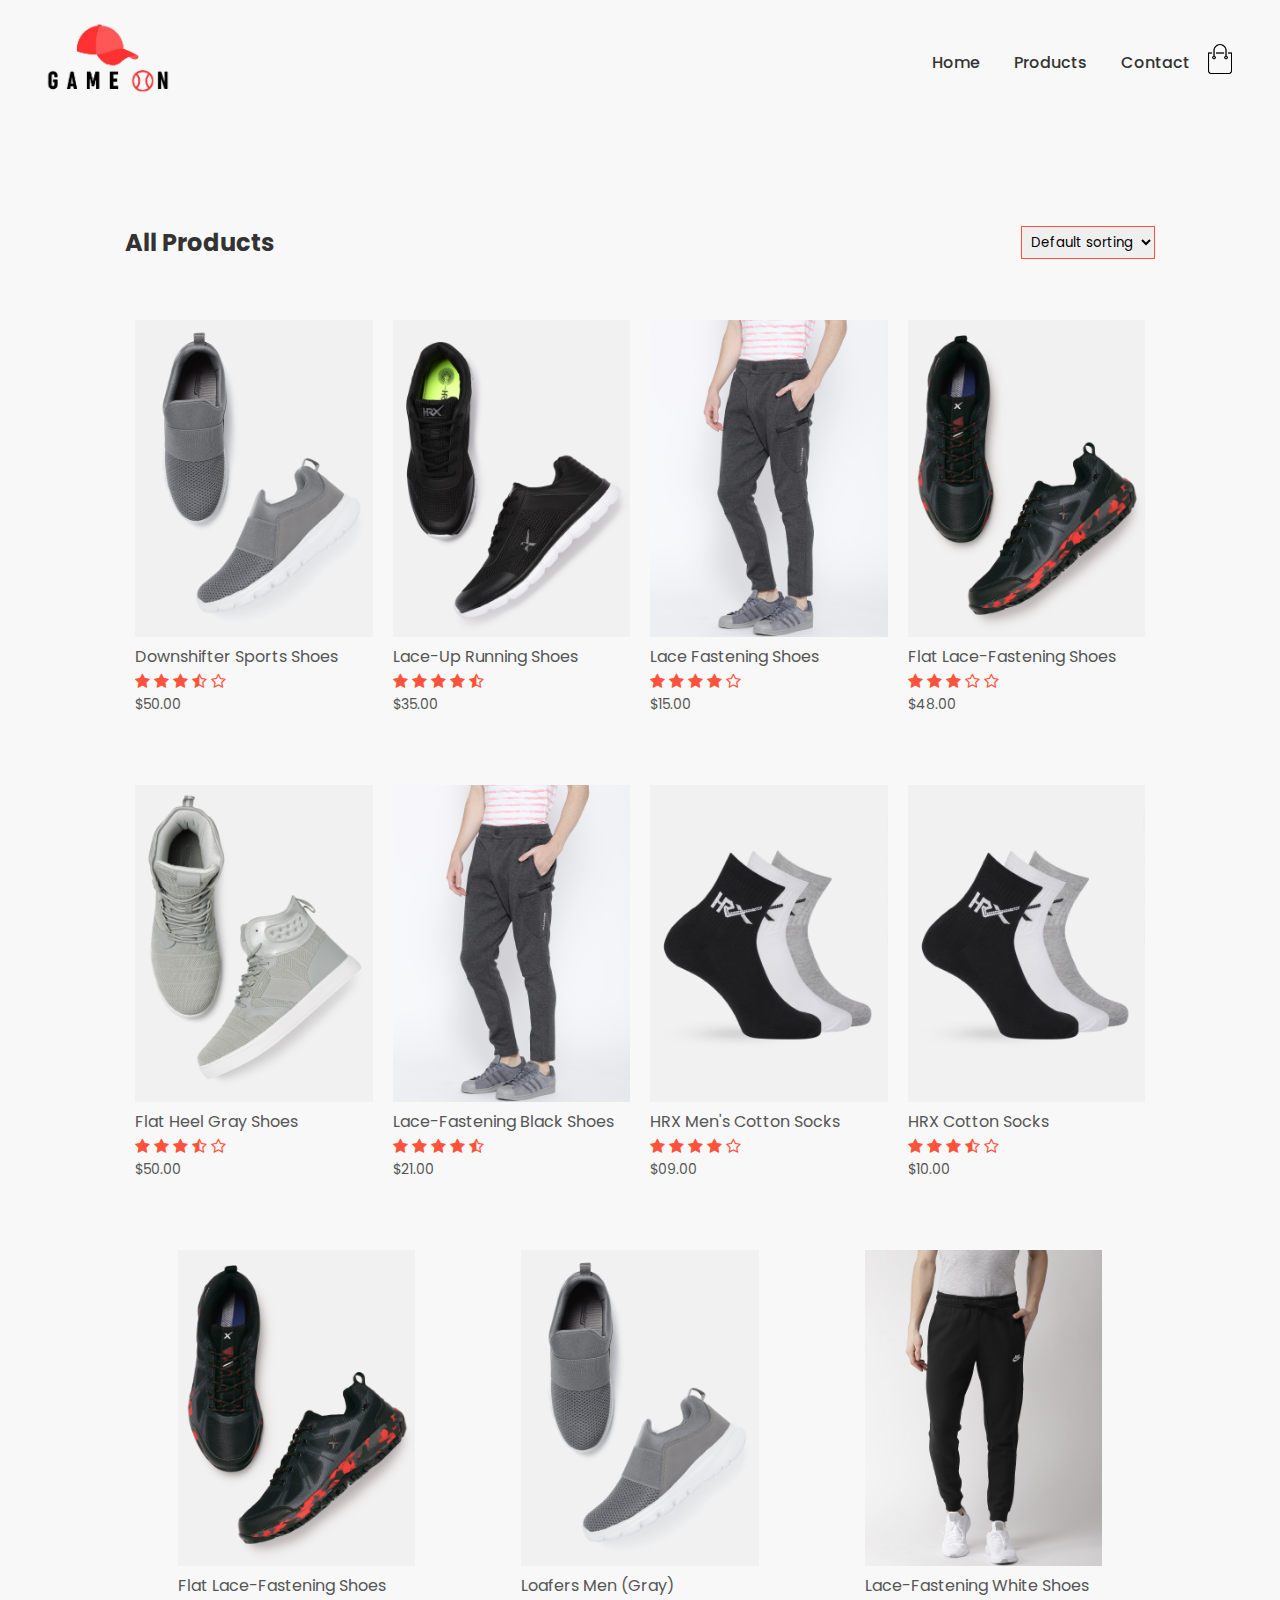
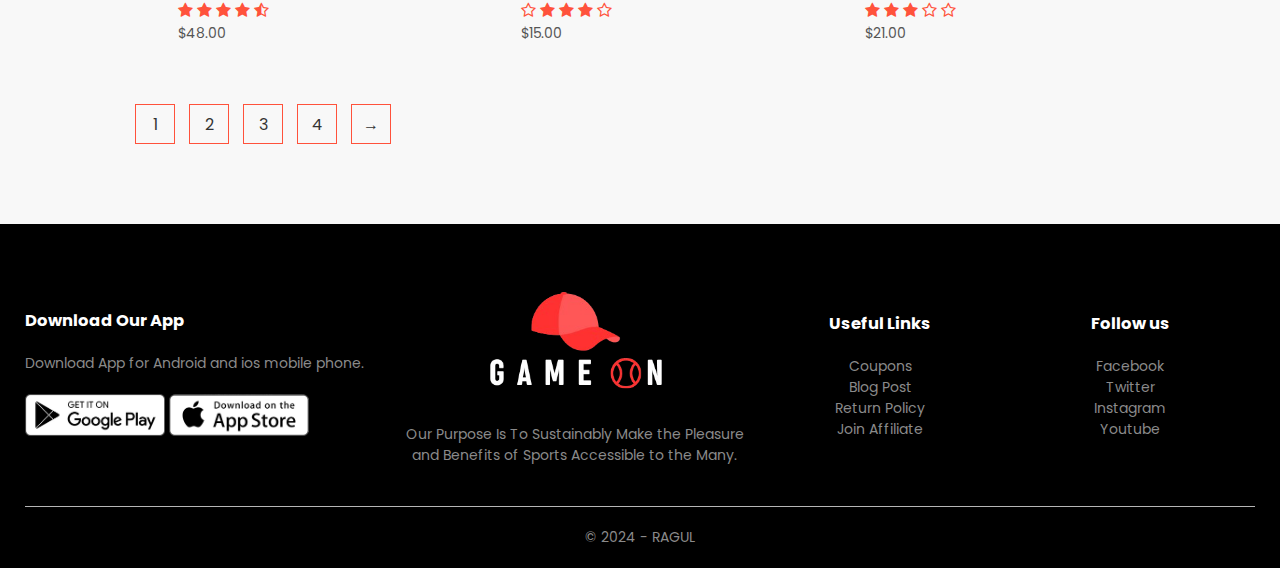
<file: products.html>
<!DOCTYPE html>
<html>
    
    <head>
        <meta charset="utf-8">
        <meta name="viewport" content="width-device-width, initial-scale=1.0">
        <title>All Products - Redstore</title>
        <link rel="stylesheet" href="style.css">
        <link rel="preconnect" href="https://fonts.gstatic.com">
        <link href="https://fonts.googleapis.com/css2?family=Poppins:wght@200;300;400;500;600;700&display=swap" rel="stylesheet">
        <!--added a cdn link by searching font awesome4 cdn and getting this link from https://www.bootstrapcdn.com/fontawesome/ this url*/-->
        <link rel="stylesheet" href="https://stackpath.bootstrapcdn.com/font-awesome/4.7.0/css/font-awesome.min.css">

    </head>
    <body>
        <!--<div class ="header">-->
        <div class="container">
            <div class="navbar">
                <div class="logo">
                    <a href="index.html"><img src="images/Gameon logo.png" width="125px" ></a>
                </div>
               <nav>
                    <ul id="MenuItems">
                        <li><a href="index.html">Home</a></li>
                         <li><a href="products.html">Products</a></li>
                         <li><a href="contact.html">Contact</a></li>
                        

                    </ul>
                </nav>
                <a href="cart.html"><img src="images/cart.png" width="30px" height="30px"></a>
                <img src="images/menu.png" class="menu-icon" onClick="menutoggle()" >
            </div>
           
        </div>
    <!--</div>-->
    
        
        <!------------------------------ Products------------------------------>
        <div class="small-container">
        <div class="row row-2">
            <h2>All Products</h2>
            <select>
                <option>Default sorting</option>
                <option>Short by price</option>
                <option>Short by rating</option>
            </select>
        </div>

        <div class="row products-container">
            <div class="col-4" data-price="50" data-rating="3.5">
                <a href="products-details.html"><img src="images/product-11.jpg"></a>
                <h4>Downshifter Sports Shoes</h4>
                <div class="rating">
                    <i class="fa fa-star" ></i>
                    <i class="fa fa-star" ></i>
                    <i class="fa fa-star" ></i>
                    <i class="fa fa-star-half-o" ></i>
                    <i class="fa fa-star-o" ></i>
                </div>
                <p>$50.00</p>
            </div>

            <div class="col-4" data-price="35" data-rating="4.5">
                <a href="products-details.html"><img src="images/product-2.jpg"></a>
                <h4>Lace-Up Running Shoes</h4>
                <div class="rating">
                    <i class="fa fa-star" ></i>
                    <i class="fa fa-star" ></i>
                    <i class="fa fa-star" ></i>
                    <i class="fa fa-star" ></i>
                    <i class="fa fa-star-half-o" ></i>
                </div>
                <p>$35.00</p>
            </div>

            <div class="col-4" data-price="15" data-rating="4.0">
                <a href="products-details.html"><img src="images/product-3.jpg"></a>
                <h4>Lace Fastening Shoes</h4>
                <div class="rating">
                    <i class="fa fa-star" ></i>
                    <i class="fa fa-star" ></i>
                    <i class="fa fa-star" ></i>
                    <i class="fa fa-star" ></i>
                    <i class="fa fa-star-o" ></i>
                </div>
                <p>$15.00</p>
            </div>

            <div class="col-4" data-price="48" data-rating="3.0">
                <a href="products-details.html"><img src="images/product-10.jpg"></a>
                <h4>Flat Lace-Fastening Shoes</h4>
                <div class="rating">
                    <i class="fa fa-star" ></i>
                    <i class="fa fa-star" ></i>
                    <i class="fa fa-star" ></i>
                    <i class="fa fa-star-o" ></i>
                    <i class="fa fa-star-o" ></i>
                </div>
                <p>$48.00</p>
            </div>

            <div class="col-4" data-price="50" data-rating="3.5">
                <a href="products-details.html"><img src="images/product-5.jpg"></a>
                <h4>Flat Heel Gray Shoes</h4>
                <div class="rating">
                    <i class="fa fa-star" ></i>
                    <i class="fa fa-star" ></i>
                    <i class="fa fa-star" ></i>
                    <i class="fa fa-star-half-o" ></i>
                    <i class="fa fa-star-o" ></i>
                </div>
                <p>$50.00</p>
            </div>

            <div class="col-4" data-price="21" data-rating="4.5">
                <a href="products-details.html"><img src="images/product-3.jpg"></a>
                <h4>Lace-Fastening Black Shoes</h4>
                <div class="rating">
                    <i class="fa fa-star" ></i>
                    <i class="fa fa-star" ></i>
                    <i class="fa fa-star" ></i>
                    <i class="fa fa-star" ></i>
                    <i class="fa fa-star-half-o" ></i>
                </div>
                <p>$21.00</p>
            </div>

            <div class="col-4" data-price="9" data-rating="4.0">
                <a href="products-details.html"><img src="images/product-7.jpg"></a>
                <h4>HRX Men's Cotton Socks</h4>
                <div class="rating">
                    <i class="fa fa-star" ></i>
                    <i class="fa fa-star" ></i>
                    <i class="fa fa-star" ></i>
                    <i class="fa fa-star" ></i>
                    <i class="fa fa-star-o" ></i>
                </div>
                <p>$09.00</p>
            </div>

            <div class="col-4" data-price="10" data-rating="3.5">
                <a href="products-details.html"><img src="images/product-7.jpg"></a>
                <h4>HRX Cotton Socks</h4>
                <div class="rating">
                    <i class="fa fa-star" ></i>
                    <i class="fa fa-star" ></i>
                    <i class="fa fa-star" ></i>
                    <i class="fa fa-star-half-o" ></i>
                    <i class="fa fa-star-o" ></i>
                </div>
                <p>$10.00</p>
            </div>

            <div class="col-4" data-price="48" data-rating="4.5">
                <a href="products-details.html"><img src="images/product-10.jpg"></a>
                <h4>Flat Lace-Fastening Shoes</h4>
                <div class="rating">
                    <i class="fa fa-star" ></i>
                    <i class="fa fa-star" ></i>
                    <i class="fa fa-star" ></i>
                    <i class="fa fa-star" ></i>
                    <i class="fa fa-star-half-o" ></i>
                </div>
                <p>$48.00</p>
            </div>

            <div class="col-4" data-price="15" data-rating="3.0">
                <a href="products-details.html"><img src="images/product-11.jpg"></a>
                <h4>Loafers Men (Gray)</h4>
                <div class="rating">
                    <i class="fa fa-star-o" ></i>
                    <i class="fa fa-star" ></i>
                    <i class="fa fa-star" ></i>
                    <i class="fa fa-star" ></i>
                    <i class="fa fa-star-o" ></i>
                </div>
                <p>$15.00</p>
            </div>

            <div class="col-4" data-price="21" data-rating="3.0">
                <a href="products-details.html"><img src="images/product-12.jpg"></a>
                <h4>Lace-Fastening White Shoes</h4>
                <div class="rating">
                    <i class="fa fa-star" ></i>
                    <i class="fa fa-star" ></i>
                    <i class="fa fa-star" ></i>
                    <i class="fa fa-star-o" ></i>
                    <i class="fa fa-star-o" ></i>
                </div>
                <p>$21.00</p>
            </div>
        </div>

        <div class="page-btn">
            <span>1</span>
            <span>2</span>
            <span>3</span>
            <span>4</span>
            <span>&#8594;</span>
        </div>
    </div>
        
        
        <!----------------------------------footer------------------------------------->
        <div class ="footer">
        <div class="container">
            
            <div class="row">
                <div class="footer-col-1">
                    <h3>Download Our App</h3>
                    <p>Download App for Android and ios mobile phone.</p>
                    <div class="app-logo">
                        <img src="images/play-store.png" alt="">
                        <img src="images/app-store.png" alt="">
                    </div>
                </div>
                <div class="footer-col-2">
                    <a href="index.html"><img src="images/gameonlogo blavkversion.png" width="125px" ></a>
                    <p>Our Purpose Is To Sustainably Make the Pleasure and Benefits of Sports Accessible to the Many.</p>
                </div>
                <div class="footer-col-3">
                    <h3>Useful Links</h3>
                   <ul>
                       <li>Coupons</li>
                       <li>Blog Post</li>
                       <li>Return Policy</li>
                       <li>Join Affiliate</li>
                    </ul>
                </div>
                <div class="footer-col-4">
                    <h3>Follow us</h3>
                   <ul>
                       <li>Facebook</li>
                       <li>Twitter</li>
                       <li>Instagram</li>
                       <li>Youtube</li>
                    </ul>
                </div>
                
            </div>
            
            <hr><!--horizontal line-->
            <p class="copyright">&copy 2024 - RAGUL</p>
            
        </div>
    </div>
        
        
        <!-----------------------------------js for toggle menu----------------------------------------------->
        <script>
            var menuItems=document.getElementById("MenuItems");
            
            MenuItems.style.maxHeight="0px";
            function menutoggle(){
                if(MenuItems.style.maxHeight == "0px"){
                    MenuItems.style.maxHeight="200px";
                }
                else{
                    MenuItems.style.maxHeight="0px";
                }
            }

                  const select = document.querySelector("select");
        const productContainer = document.querySelector(".products-container");

        select.addEventListener("change", () => {
            const option = select.value;
            const products = Array.from(document.querySelectorAll(".col-4"));

            let sorted = [...products];

            if (option === "Short by price") {
                sorted.sort((a, b) => parseFloat(a.dataset.price) - parseFloat(b.dataset.price));
            } else if (option === "Short by rating") {
                sorted.sort((a, b) => parseFloat(b.dataset.rating) - parseFloat(a.dataset.rating));
            }

            // Clear and reappend sorted products
            productContainer.innerHTML = "";
            sorted.forEach(item => productContainer.appendChild(item));
        });
        </script>
    </body>
</html>
</file>
<file: style.css>
*{
    margin: 0;
    padding: 0;
    box-sizing: border-box;
}


*{
    scroll-behavior: smooth;
}
body{
    font-family: 'Poppins', sans-serif;
}
/*nav maenu on the left as a unordered list*/
.navbar {
    display: flex;
    align-items: center;
    justify-content: space-between;
    padding: 20px;
}

nav {
    flex: 1;
    text-align: right;
}

nav ul {
    display: inline-block;
    list-style-type: none;
}

nav ul li {
    display: inline-block;
    margin-right: 50px;
}

#MenuItems li {
    display: inline-block;
    margin: 0 15px;
    position: relative;
}

#MenuItems li a {
    text-decoration: none;
    color: #333;
    font-weight: 500;
    position: relative;
    padding: 5px 0;
}

#MenuItems li a::after {
    content: '';
    position: absolute;
    left: 0;
    bottom: 0;
    height: 2px;
    width: 0;
    background: #ff523b;
    transition: 0.4s ease all;
}

#MenuItems li a:hover::after {
    width: 100%;
}

.menu-icon {
    width: 28px;
    margin-left: 20px;
    display: none;
    cursor: pointer;
}

/*nav maenu on the right as a vertically list with 50px gapping with each without underline*/
@media only screen and (max-width: 800px) {
    nav ul {
        position: absolute;
        top: 70px;
        left: 0;
        background: #fff; /* ✅ Light theme fix */
        width: 100%;
        max-height: 0;
        overflow: hidden;
        transition: max-height 0.5s ease-in-out;
        z-index: 1;
        padding: 0;
        border-top: 1px solid #ccc;
    }

    nav ul li {
        display: block;
        margin: 15px;
        text-align: left;
    }

    nav ul li a {
        color:  white
    }

    .menu-icon {
        display: block;
    }
}

/*      */



a{
    text-decoration: none;
    color: #555;
}
p{
    color: #555;
}
.container{
    max-width: 1300px;
    margin: auto;
    padding-left: 25px;
    padding-right: 25px;
}
.row{
    display: flex;
    align-items: center;
    flex-wrap: wrap;
    justify-content: space-around;
}

.col-2{
    flex-basis: 50%;
    min-width: 300px;
}
.col-2 img{
    max-width: 100%;
    padding: 50px 0;
} 

.col-2 h1{
    font-size: 50px;
    line-height: 60px;
    margin: 25px 0;
}

.btn{
    display: inline-block;
    background: #ff523b;
    color: #fff;
    padding:8px 30px;
    margin: 30px 0px;
    border-radius: 30px;
    transition:background 0.5s;
}
.btn:hover{
    background: #563434;
}
.header{
    background: radial-gradient(#fff, #ffd6d6);
}
.header .row{
    margin-top: 70px;
}

.categories{
    margin: 70px 0;
}
.col-3{
    flex-basis: 30%;
    min-width: 250px;
    margin-bottom: 30px;
}

.col-3 img{
   width: 100%;
}

.small-container{
    max-width: 1080px;
    margin: auto;
    padding-left: 25px;
    padding-right: 25px;   
}
.col-4{
    flex-basis: 25%;
    padding: 10px;
    min-width: 200px;
    margin-bottom: 50px;
    transition: transform 0.5s;
}
.col-4 img{
    width:100%;
}
.title{
    text-align: center;
    margin: 0 auto 80px;
    position: relative;
    line-height: 60px;
    color: #555;
}
.title::after{
    content: '';
    background: #ff523b;
    width: 80px;
    height: 5px;
    border-radius: 5px;
    position: absolute;
    bottom: 0;
    left: 50%;
    transform: translateX(-50%);
}
h4{
    color: #555;
    font-weight: normal;
}
.col-4 p{
    font-size: 14px;
}
.rating .fa{
    color: #ff523b;
}
.col-4:hover{
    transform:translateY(-5px);
}

/*-----------------------offer -----------------------*/
.offer{
    background: radial-gradient(#fff, #ffd6d6);
    margin-top: 80px;
    padding: 30px 0;
}

.col-2 .offer-img{
    padding: 50px;
}
small{
    color:#555;
}
/* about */
* {
    margin: 0;
    padding: 0;
    box-sizing: border-box;
    font-family: "Poppins", sans-serif;
}

body {
    background-color: #f8f8f8;
    color: #333;
}

.abtcontainer {
    max-width: 900px;
    margin: 80px auto;
    padding: 20px;
    background-color: #fff;
    border-radius: 15px;
    box-shadow: 0 8px 20px rgba(0,0,0,0.1);
    animation: fadeIn 1.5s ease;
}

.about-section .heading {
    font-size: 2.5rem;
    text-align: center;
    margin-bottom: 10px;
    color: #1e1e1e;
}

.about-section .tagline {
    text-align: center;
    color: #888;
    font-size: 1.1rem;
    margin-bottom: 30px;
}

.about-content p {
    line-height: 1.7;
    font-size: 1rem;
    margin-bottom: 20px;
}

.about-content ul {
    list-style: none;
    padding-left: 0;
    margin-bottom: 20px;
}

.about-content ul li {
    margin-bottom: 10px;
    font-size: 1rem;
    color: #555;
}

.about-content span {
    color: #e91e63;
    font-weight: bold;
}

@keyframes fadeIn {
    0% {
        opacity: 0;
        transform: translateY(30px);
    }
    100% {
        opacity: 1;
        transform: translateY(0px);
    }
}


/*-----------------------Testimonial -----------------------*/
.testimonial{
    padding-top: 100px;
}
.testimonial .col-3{
    text-align: center;
    padding: 40px 20px;
    box-shadow: 0 0 20px 0px rgba(0,0,0,0.1);
    cursor: pointer;
    transition: transform 0.5s;
}
.testimonial .col-3 img{
    width:50px;
    margin-top: 20px;
    border-radius: 50%;/*square images converted to round shape box*/
}
.testimonial .col-3:hover{
    transform: translateY(-10px);
}
.fa.fa-quote-left{
    font-size: 34px;
    color: #ff523b;
}
.col-3 p{
    font-size: 12px;
    margin: 12px 0;
    color: #777;
}
.testimonial .col-3 h3{
    font-weight: 600;
    color: #555;
    font-size: 16px;
}

/*-----------------------Brands -----------------------*/
.brands{
    margin: 100px auto;
}
.col-5{
    width: 100px;
}
.col-5 img{
    width: 100%;
    cursor: pointer;
    filter: grayscale(100%);
}
.col-5 img:hover{
    filter: grayscale(0);
}

/*-----------------------Footer -----------------------*/
.footer{
    background:#000; /*black;*/
    color: #8a8a8a;
    font-size: 14px;
    padding:60px 0 20px;
}

.footer p{
    color: #8a8a8a;
}

.footer h3{
    color:#fff;
    margin-bottom: 20px;
}
.footer-col-1, .footer-col-2,.footer-col-3,.footer-col-4{
    min-width: 250px;
    margin-bottom: 20px;
}
.footer-col-1{
    flex-basis: 30%;
}
.footer-col-2{
    flex: 1;
    text-align: center;
}
.footer-col-2 img{
    width: 180px;
    margin-bottom: 20px;
}
.footer-col-3,.footer-col-4{
    flex-basis: 12%;
    text-align: center;
}
ul{
    list-style-type: none;   
}
.app-logo{
    margin-top: 20px;
}
.app-logo img{
    width: 140px;
}

.footer hr{
    border: none;
    background: #b5b5b5;
    height: 1px;
    margin: 20px 0;
}
.copyright{
    text-align: center;
}



.menu-icon{
    width: 28px;
    margin-left: 20px;  
    display:none;
}

/*-----------------------media query for menu -----------------------*/
@media only screen and (max-width:800px){
    nav ul{
        position: absolute;
        top:70px;
        left: 0;
        background:rgb(253, 231, 234);
        width: 100%;
        overflow: hidden;
        transition: max-height 0.5s;
        
    }
    nav ul li{
        display: block;
        margin-right: 50px;
        margin-top: 10px;
        margin-bottom: 10px;
    }
    nav ul li a{
        color: #fff;
    }
    .menu-icon{ 
        display:block;
        cursor: pointer;
    }
}

/*-----------------------media query for less than 600 screen size(mobile device) -----------------------*/
@media only screen and (max-width:600px){
    .row{
        text-align: center;
    }
    .col-2 .col-3 .col-4{
        flex-basis: 100%;
    }
    .single-product .row{
        text-align: left;
    }
    .single-product .col-2{
        padding: 20px 0;
    }
    .single-product h1{
        font-size: 20px;
        line-height: 32px;
    }
    .cart-info p{
        display: none;
    }
    

}

/*--------------------all products-----------------------------------------------*/
.row-2{
    justify-content: space-between;
    margin:100px auto 50px;
}
select{
    border:1px solid #ff523b;
    padding: 5px;
}
select:focus{
    outline: none;
}

.page-btn{
    margin: 0 auto 80px;
}
.page-btn span{
    display: inline-block;
    border:1px solid #ff523b;
    margin-left: 10px;
    width: 40px;
    height: 40px;
    text-align: center;
    line-height: 40px;
    cursor: pointer;
}
.page-btn span:hover{
    background: #ff523b;
    color: #fff;
}


/*-----------------------single product details -----------------------*/

.single-product{
    margin-top: 80px;
}
.single-product .col-2 img{
    padding:0;
}
.single-product .col-2{
    padding:20px;
}
.single-product h4{
    margin: 20px 0;
    font-size: 22px;
    font-weight: bold;
}
.single-product select{
    display: block;
    padding: 10px;
    margin-top: 20px;
}
.single-product input{
    width: 50px;
    height: 40px;
    padding-left: 10px;
    font-size: 20px;
    margin-right: 10px;
    border: apx solid #ff523b;
}
input:focus{
    outline: none;
}
.single-product .fa{
    color:#ff523b;
    margin-left: 10px;
}
.small-img-row{
   display:flex;
    justify-content: space-between;
}
.small-img-col{
    flex-basis: 24%;
    cursor: pointer;
}




        /*------------------------------ cart items ------------------------------*/
.cart-page{
    margin: 80px auto;
}

table{
    width: 100%;
    border-collapse: collapse;
}

.cart-info{
    display:flex;
    flex-wrap: wrap;
}
th{
    text-align: left;
    padding: 5px;
    color: #fff;
    background: #ff523b;
    font-weight: normal;
}
td{
    padding: 10px 5px;
}

td input{
    width: 40px;
    height: 30px;
    padding: 5px;
}
td a{
    color: #ff523b;
}
td img{
    width: 80px;
    height: 80px;
    margin-right: 10px;
}
.total-price{
    display: flex;
    justify-content: flex-end;
}
.total-price table{
    border-top: 3px solid #ff523b;
    width: 100%;
    max-width: 400px;
}
td:last-child{
    text-align: right;
}
th:last-child{
    text-align: right;
}


        /*------------------------------ account-page ------------------------------*/
.account-page{
    padding: 50px 0;
    background: radial-gradient(#fff, #ffd6d6);
}
.form-container{
    background: #fff;
    width:300px;
    height: 400px;
    position: relative;
    text-align: center;
    padding: 20px 0;
    margin: auto;
    box-shadow: 0 0 20px 0px rgba(0,0,0,0.1);
    overflow: hidden;
}

.form-container span{
    font-weight: bold;
    padding: 0 10px;
    color: #555;
    cursor: pointer;
    width: 100px;
    display: inline-block;
}

.form-btn{
    display:inline-block;
}
.form-container form{
    max-width: 300px;
    padding: 0 20px;
    position: absolute;
    top: 130px;
    transition: transform 1s;
}

form input{
    width: 100%;
    height: 30px;
    margin: 10px 0;
    padding: 0 10px;
    border: 1px solid #ccc;
}

form .btn{
    width: 100%;
    border:none;
    cursor:pointer;
    margin:10px 0;
}
form .btn:focus{
    outline: none;
}

#LoginForm{
    left: -300px;
}
#RegForm{
    left: 0;
}
form a{
    font-size: 12px;
}

#Indicator{
    width: 100px;
    border: none;
    background: #ff523b;
    height: 3px;
    margin-top: 8px;
    transform: translateX(100px);
    transition: transform 1s;

}
</file>
